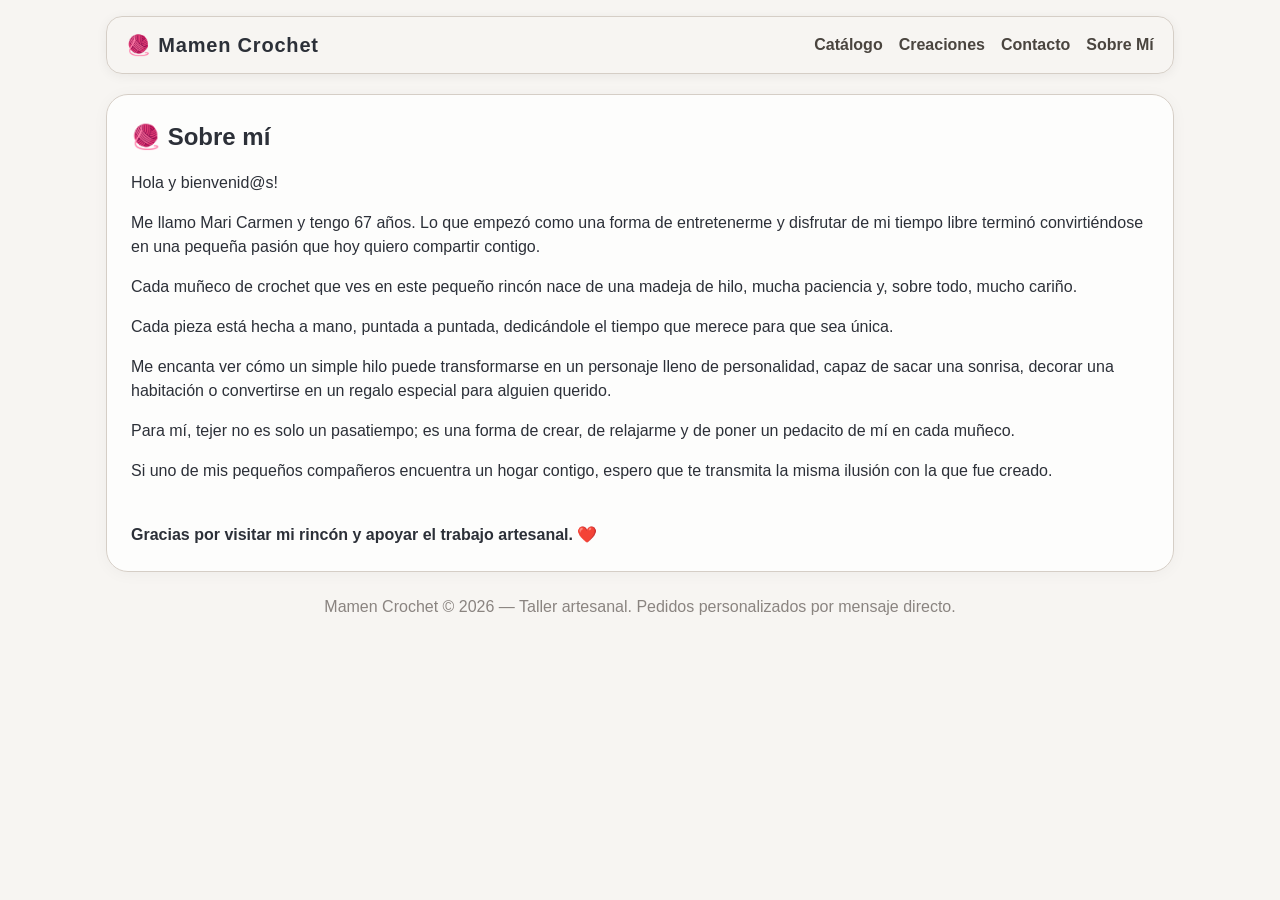
<file: aboutme.html>
<!doctype html>
<html lang="es">
<head>
    <meta charset="UTF-8" />
    <meta name="viewport" content="width=device-width, initial-scale=1.0" />
    <title>Mamen Crochet | Tienda de muñecos de crochet hechos a mano</title>
    <meta name="description" content="Descubre muñecos de crochet hechos a mano, ideales para regalar, decorar o coleccionar. Cada pieza es única y elaborada con cariño." />
    <meta property="og:title" content="Mamen Crochet | Tienda de muñecos de crochet hechos a mano" />
    <meta property="og:description" content="Crochet artesanal y diseños únicos." />
    <meta property="og:image" content="https://mamencrochet.netlify.app/img/iconoCrochet.jpg" />
    <meta property="og:url" content="https://mamencrochet.netlify.app/" />
    <link rel="icon" href="data:image/svg+xml,<svg xmlns='http://www.w3.org/2000/svg' viewBox='0 0 100 100'><text y='.9em' font-size='90'>🧶</text></svg>" />
    <link rel="stylesheet" href="css/style.css" />
</head>
<body>
<canvas id="bg-canvas" aria-hidden="true"></canvas>

<div id="app">
    <header class="site-header">
        <a href="index.html" class="logo">🧶 Mamen Crochet</a>
        <nav class="menu" aria-label="Principal">
            <a href="index.html" data-i18n="navCatalogo">Catálogo</a>
            <a href="gallery.html" data-i18n="navGalery">Creaciones</a>
            <a href="index.html#contacto" data-i18n="navContacto">Contacto</a>
            <a href="aboutme.html" data-i18n="navSobreMi">Sobre Mí</a>
        </nav>
    </header>

        <main>
            <section class="hero">
                <h1>🧶 Sobre mí</h1>
                <p>Hola y bienvenid@s!</p>
                <p>Me llamo Mari Carmen y tengo 67 años. Lo que empezó como una forma de entretenerme y disfrutar de mi tiempo libre terminó convirtiéndose en una pequeña pasión que hoy quiero compartir contigo.</p>
                <p>Cada muñeco de crochet que ves en este pequeño rincón nace de una madeja de hilo, mucha paciencia y, sobre todo, mucho cariño.</p>
                <p>Cada pieza está hecha a mano, puntada a puntada, dedicándole el tiempo que merece para que sea única.</p>
                <p>Me encanta ver cómo un simple hilo puede transformarse en un personaje lleno de personalidad, capaz de sacar una sonrisa, decorar una habitación o convertirse en un regalo especial para alguien querido.</p>
                <p>Para mí, tejer no es solo un pasatiempo; es una forma de crear, de relajarme y de poner un pedacito de mí en cada muñeco.</p>
                <p>Si uno de mis pequeños compañeros encuentra un hogar contigo, espero que te transmita la misma ilusión con la que fue creado.</p>
                <br>
                <strong>Gracias por visitar mi rincón y apoyar el trabajo artesanal. ❤️</strong>
            </section>
        </main>
        <footer>
            <p data-i18n="footer">Mamen Crochet © 2026 — Taller artesanal. Pedidos personalizados por mensaje directo.</p>
        </footer>
    </div>
</body>
</html>
</file>
<file: css/style.css>
/* ═══════════ GENERAL ═══════════ */
:root {
  font-family: Inter, "Segoe UI", Arial, sans-serif;
  color: #2c3038;
  background: #f7f5f2;
  line-height: 1.5;
}

* { box-sizing: border-box; }

body {
  margin: 0;
  min-height: 100vh;
  position: relative;
  color: #2c3038;
  overflow-x: hidden;
}

/* ═══════════ CANVAS THREE.JS ═══════════ */
#bg-canvas {
  position: fixed;
  inset: 0;
  z-index: -1;
  width: 100%;
  height: 100%;
}

/* ═══════════ LAYOUT ═══════════ */
#app {
  max-width: 1100px;
  margin: 0 auto;
  padding: 1rem;
  position: relative;
  z-index: 1;
}

/* ═══════════ HEADER ═══════════ */
.site-header {
  position: sticky;
  top: 0;
  z-index: 3;
  backdrop-filter: blur(10px);
  background: rgba(247, 245, 242, 0.92);
  border: 1px solid #d5cec6;
  border-radius: 16px;
  display: flex;
  align-items: center;
  justify-content: space-between;
  gap: 1rem;
  padding: 0.8rem 1.2rem;
  box-shadow: 0 2px 12px rgba(0, 0, 0, 0.06);
}

.logo {
  font-weight: 700;
  font-size: 1.25rem;
  letter-spacing: 0.04em;
  color: #3a3632;
  text-decoration: none;
  color: inherit;
}

.menu { display: flex; gap: 1rem; }
.menu a { text-decoration: none; color: #4a453f; font-weight: 600; transition: color 0.2s; }
.menu a:hover { color: #b08d57; }

/* ═══════════ BOTÓN IDIOMA ═══════════ */
.lang-btn {
  border: 1px solid #c4bdb4;
  border-radius: 999px;
  padding: 0.4rem 0.9rem;
  background: #fff;
  color: #3a3632;
  cursor: pointer;
  font-weight: 700;
  font-size: 0.85rem;
  letter-spacing: 0.03em;
  transition: all 0.2s;
  white-space: nowrap;
  flex-shrink: 0;
}
.lang-btn:hover {
  background: #3a3632;
  color: #f0ebe4;
  border-color: #3a3632;
}

/* ═══════════ HERO ═══════════ */
.hero {
  margin-top: 1.3rem;
  background: rgba(255, 255, 255, 0.78);
  border: 1px solid #d5cec6;
  border-radius: 22px;
  padding: 1.5rem;
  box-shadow: 0 2px 16px rgba(0, 0, 0, 0.04);
}
.hero h1 { margin: 0 0 0.5rem; color: #2c3038; }

/* ═══════════ TOOLBAR / FILTROS ═══════════ */
.toolbar {
  margin: 1rem 0;
  display: grid;
  grid-template-columns: repeat(auto-fit, minmax(200px, 1fr));
  gap: 1rem;
  background: rgba(255, 255, 255, 0.78);
  border: 1px solid #d5cec6;
  border-radius: 18px;
  padding: 1rem;
}

label {
  display: flex;
  flex-direction: column;
  gap: 0.35rem;
  font-weight: 600;
  color: #4a453f;
}

input[type="search"] {
  border: 1px solid #c4bdb4;
  border-radius: 10px;
  padding: 0.55rem;
  font-size: 0.95rem;
  background: #faf9f7;
  color: #2c3038;
  transition: border-color 0.2s;
  width: 100%;
}
input[type="search"]:focus {
  outline: none;
  border-color: #b08d57;
}

input[type="range"] {
  accent-color: #b08d57;
  width: 100%;
}

.chips { display: flex; flex-wrap: wrap; gap: 0.4rem; align-items: center; }

.chip {
  border: 1px solid #c4bdb4;
  background: #fff;
  border-radius: 999px;
  padding: 0.38rem 0.8rem;
  cursor: pointer;
  font-size: 0.9rem;
  color: #4a453f;
  transition: all 0.2s;
}
.chip:hover { background: #f0ebe4; border-color: #b08d57; }
.chip.active { background: #3a3632; border-color: #3a3632; color: #f0ebe4; }

/* ═══════════ PRODUCTOS ═══════════ */
.products {
  display: grid;
  grid-template-columns: repeat(auto-fit, minmax(220px, 1fr));
  gap: 1rem;
}

.card {
  border: 1px solid #d5cec6;
  border-radius: 16px;
  background: #fff;
  overflow: hidden;
  box-shadow: 0 4px 18px rgba(0, 0, 0, 0.06);
  transition: transform 0.2s, box-shadow 0.2s;
  cursor: pointer;
}
.card:hover {
  transform: translateY(-4px);
  box-shadow: 0 8px 28px rgba(0, 0, 0, 0.10);
}

.card img {
  display: block;
  width: 100%;
  height: 200px;
  object-fit: cover;
  background: #f4f2ef;
}

.card-content { padding: 0.8rem; }

.category {
  font-size: 0.75rem;
  margin: 0;
  color: #b08d57;
  font-weight: 700;
  text-transform: uppercase;
  letter-spacing: 0.06em;
}

.card h2 { margin: 0.3rem 0; font-size: 1.1rem; color: #2c3038; }
.description { margin: 0.3rem 0 0.6rem; color: #6b6560; }
.price { margin: 0; font-weight: 700; color: #3a3632; font-size: 1.05rem; }

.card-actions {
  margin-top: 0.6rem;
  display: flex;
  justify-content: space-between;
  align-items: center;
  color: #6b6560;
}

.card-actions button {
  border: none;
  border-radius: 10px;
  background: #3a3632;
  color: #f0ebe4;
  padding: 0.42rem 0.85rem;
  cursor: pointer;
  font-weight: 600;
  transition: transform 0.15s, background 0.2s;
}
.card-actions button:hover { background: #b08d57; }

/* ═══════════ VARIOS ═══════════ */
.empty {
  background: rgba(255, 255, 255, 0.88);
  border: 1px dashed #c4bdb4;
  padding: 1rem;
  border-radius: 12px;
  color: #6b6560;
}

/* ═══════════ FORMULARIO (CARD) ═══════════ */
.order-form-wrapper {
  margin-top: 1.5rem;
  display: flex;
  justify-content: center;
}

.order-card {
  width: 100%;
  border: 1px solid #d5cec6;
  border-radius: 16px;
  background: #fff;
  overflow: hidden;
  box-shadow: 0 4px 18px rgba(0, 0, 0, 0.06);
  transition: transform 0.2s, box-shadow 0.2s;
}

.order-card:hover {
  transform: translateY(-4px);
  box-shadow: 0 8px 28px rgba(0, 0, 0, 0.10);
}

.order-card-header {
  background: linear-gradient(135deg, #3a3632 0%, #4a453f 100%);
  padding: 1.5rem 1.8rem;
  text-align: center;
  position: relative;
  overflow: hidden;
}

.order-card-header::before {
  content: "";
  position: absolute;
  inset: 0;
  background: radial-gradient(circle at 20% 50%, rgba(176, 141, 87, 0.15) 0%, transparent 60%),
              radial-gradient(circle at 80% 30%, rgba(201, 169, 110, 0.1) 0%, transparent 50%);
  pointer-events: none;
}

.order-card-icon {
  display: inline-flex;
  align-items: center;
  justify-content: center;
  width: 48px;
  height: 48px;
  background: rgba(255, 255, 255, 0.12);
  border-radius: 12px;
  font-size: 1.5rem;
  margin-bottom: 0.6rem;
}

.order-card-header h2 {
  margin: 0 0 0.3rem;
  color: #f0ebe4;
  font-size: 1.35rem;
  font-weight: 700;
  letter-spacing: 0.02em;
}

.order-card-header p {
  margin: 0;
  color: rgba(240, 235, 228, 0.7);
  font-size: 0.9rem;
}

.order-card-body {
  padding: 1.5rem 1.8rem 1.8rem;
}

.form-grid {
  display: grid;
  grid-template-columns: 1fr 1fr;
  gap: 1rem;
}

.form-label {
  display: flex;
  flex-direction: column;
  gap: 0.35rem;
  font-weight: 600;
  color: #4a453f;
  font-size: 0.88rem;
}

.form-label-full {
  grid-column: 1 / -1;
}

.form-label input,
.form-label select,
.form-label textarea {
  border: 1px solid #d5cec6;
  border-radius: 10px;
  padding: 0.6rem 0.75rem;
  font-size: 0.95rem;
  background: #faf9f7;
  color: #2c3038;
  font-family: inherit;
  transition: border-color 0.2s, box-shadow 0.2s;
  width: 100%;
  resize: vertical;
}

.form-label input:focus,
.form-label select:focus,
.form-label textarea:focus {
  outline: none;
  border-color: #b08d57;
  box-shadow: 0 0 0 3px rgba(176, 141, 87, 0.15);
}

.form-label input::placeholder,
.form-label textarea::placeholder {
  color: #b0a99f;
}

.form-label select {
  cursor: pointer;
  appearance: none;
  -webkit-appearance: none;
  background-image: url("data:image/svg+xml,%3Csvg xmlns='http://www.w3.org/2000/svg' width='12' height='8'%3E%3Cpath d='M1 1l5 5 5-5' stroke='%234a453f' stroke-width='1.5' fill='none'/%3E%3C/svg%3E");
  background-repeat: no-repeat;
  background-position: right 0.75rem center;
  padding-right: 2rem;
}

/* — Check-select (dropdown con checkboxes) — */
.check-select {
  position: relative;
  width: 100%;
}

.check-select-toggle {
  display: flex;
  align-items: center;
  justify-content: space-between;
  width: 100%;
  border: 1px solid #d5cec6;
  border-radius: 10px;
  padding: 0.6rem 0.75rem;
  font-size: 0.95rem;
  background: #faf9f7;
  color: #6b6560;
  font-family: inherit;
  cursor: pointer;
  transition: border-color 0.2s, box-shadow 0.2s;
  text-align: left;
}

.check-select-toggle:hover {
  border-color: #b08d57;
}

.check-select.open .check-select-toggle {
  border-color: #b08d57;
  box-shadow: 0 0 0 3px rgba(176, 141, 87, 0.15);
  border-bottom-left-radius: 0;
  border-bottom-right-radius: 0;
}

.check-select-error {
  border-color: #c0392b !important;
  box-shadow: 0 0 0 3px rgba(192, 57, 43, 0.15) !important;
}

.check-select-arrow {
  font-size: 0.8rem;
  transition: transform 0.2s;
  flex-shrink: 0;
  margin-left: 0.5rem;
}

.check-select.open .check-select-arrow {
  transform: rotate(180deg);
}

.check-select-dropdown {
  display: none;
  position: absolute;
  top: 100%;
  left: 0;
  right: 0;
  z-index: 10;
  background: #fff;
  border: 1px solid #b08d57;
  border-top: none;
  border-radius: 0 0 10px 10px;
  max-height: 200px;
  overflow-y: auto;
  box-shadow: 0 8px 20px rgba(0, 0, 0, 0.1);
}

.check-select.open .check-select-dropdown {
  display: block;
}

.check-select-item {
  display: flex;
  align-items: center;
  gap: 0.6rem;
  padding: 0.55rem 0.75rem;
  cursor: pointer;
  transition: background 0.15s;
  font-weight: 400;
  font-size: 0.92rem;
  color: #2c3038;
  flex-direction: row;
}

.check-select-item:hover {
  background: #f5f2ed;
}

.check-select-item input[type="checkbox"] {
  width: 16px;
  height: 16px;
  accent-color: #3a3632;
  cursor: pointer;
  flex-shrink: 0;
}

.check-select-item .check-select-name {
  flex: 0.95;
}

.check-select-item .check-select-price {
  color: #b08d57;
  font-weight: 600;
  font-size: 0.85rem;
  white-space: nowrap;
}

.form-label small {
  font-weight: 400;
  color: #8a8480;
  font-size: 0.78rem;
}

.form-label textarea {
  min-height: 80px;
}

.form-submit {
  margin-top: 1.2rem;
  width: 100%;
  border: none;
  border-radius: 10px;
  padding: 0.75rem 1.5rem;
  background: #3a3632;
  color: #f0ebe4;
  font-weight: 700;
  font-size: 1rem;
  cursor: pointer;
  transition: background 0.2s, transform 0.15s;
  font-family: inherit;
  letter-spacing: 0.02em;
}

.form-submit:hover {
  background: #b08d57;
}

.form-submit:active {
  transform: scale(0.98);
}

.form-submit:disabled {
  opacity: 0.7;
  cursor: not-allowed;
}

footer {
  text-align: center;
  margin: 1.4rem 0 0.6rem;
  color: #8a8480;
}

/* ═══════════ POLÍTICA DE CANCELACIÓN ═══════════ */
.cancellation-policy {
  margin-top: 0.25rem;
}

.policy-text {
  display: flex;
  gap: 0.6rem;
  align-items: flex-start;
  background: #fdf8ef;
  border: 1px solid #e8dcc8;
  border-left: 4px solid #b08d57;
  border-radius: 8px;
  padding: 0.85rem 1rem;
}

.policy-icon {
  font-size: 1.3rem;
  flex-shrink: 0;
  margin-top: 0.1rem;
}

.policy-text p {
  margin: 0;
  font-size: 0.85rem;
  color: #4a453f;
  line-height: 1.5;
  font-weight: 400;
}

.policy-text p em {
  color: #6b6560;
}

.consent-label {
  display: flex !important;
  flex-direction: row !important;
  align-items: center;
  gap: 0.5rem;
  margin-top: 0.7rem;
  font-weight: 400;
  font-size: 0.88rem;
  color: #4a453f;
  cursor: pointer;
}

.consent-label input[type="checkbox"] {
  width: 18px;
  height: 18px;
  accent-color: #3a3632;
  cursor: pointer;
  flex-shrink: 0;
}

.consent-label span {
  line-height: 1.4;
}

.policy-link {
  color: #b08d57;
  text-decoration: underline;
  font-weight: 600;
  transition: color 0.2s;
}

.policy-link:hover {
  color: #8a6e3a;
}

/* ═══════════ MODAL POLÍTICA ═══════════ */
.policy-modal-overlay {
  display: none;
  position: fixed;
  inset: 0;
  z-index: 1000;
  background: rgba(0, 0, 0, 0.55);
  backdrop-filter: blur(4px);
  justify-content: center;
  align-items: center;
  padding: 1rem;
}

.policy-modal-overlay.active {
  display: flex;
}

.policy-modal {
  background: #fff;
  border-radius: 16px;
  max-width: 560px;
  width: 100%;
  max-height: 85vh;
  overflow-y: auto;
  box-shadow: 0 12px 40px rgba(0, 0, 0, 0.2);
  animation: modalIn 0.25s ease-out;
  position: relative;
}

@keyframes modalIn {
  from {
    opacity: 0;
    transform: translateY(20px) scale(0.97);
  }
  to {
    opacity: 1;
    transform: translateY(0) scale(1);
  }
}

.policy-modal-close {
  position: absolute;
  top: 0.8rem;
  right: 0.8rem;
  background: none;
  border: none;
  font-size: 1.5rem;
  color: #f0ebe4;
  cursor: pointer;
  width: 32px;
  height: 32px;
  display: flex;
  align-items: center;
  justify-content: center;
  border-radius: 50%;
  transition: background 0.2s;
  z-index: 1;
}

.policy-modal-close:hover {
  background: rgba(255, 255, 255, 0.15);
}

.policy-modal-header {
  background: linear-gradient(135deg, #3a3632 0%, #4a453f 100%);
  padding: 1.5rem 1.6rem;
  text-align: center;
  border-radius: 16px 16px 0 0;
}

.policy-modal-icon {
  display: inline-flex;
  align-items: center;
  justify-content: center;
  width: 48px;
  height: 48px;
  background: rgba(255, 255, 255, 0.12);
  border-radius: 12px;
  font-size: 1.5rem;
  margin-bottom: 0.5rem;
}

.policy-modal-header h3 {
  margin: 0;
  color: #f0ebe4;
  font-size: 1.2rem;
  font-weight: 700;
  letter-spacing: 0.02em;
}

.policy-modal-body {
  padding: 1.4rem 1.6rem;
}

.policy-modal-body p {
  margin: 0 0 0.8rem;
  font-size: 0.92rem;
  color: #4a453f;
  line-height: 1.55;
}

.policy-modal-body ol {
  margin: 0 0 1rem;
  padding-left: 1.3rem;
}

.policy-modal-body li {
  margin-bottom: 0.6rem;
  font-size: 0.9rem;
  color: #4a453f;
  line-height: 1.5;
}

.policy-modal-body li strong {
  color: #3a3632;
}

.policy-note {
  background: #f5f2ed;
  border-radius: 8px;
  padding: 0.7rem 0.9rem;
  font-size: 0.85rem !important;
  color: #6b6560 !important;
  font-style: italic;
  margin-bottom: 0 !important;
}

.policy-modal-accept {
  display: block;
  width: calc(100% - 3.2rem);
  margin: 0 1.6rem 1.4rem;
  border: none;
  border-radius: 10px;
  padding: 0.7rem 1.5rem;
  background: #3a3632;
  color: #f0ebe4;
  font-weight: 700;
  font-size: 0.95rem;
  cursor: pointer;
  transition: background 0.2s;
  font-family: inherit;
}

.policy-modal-accept:hover {
  background: #b08d57;
}

/* ═══════════ MODAL IMAGEN AMPLIADA ═══════════ */
.image-modal-overlay {
  display: none;
  position: fixed;
  inset: 0;
  z-index: 1000;
  background: rgba(0, 0, 0, 0.6);
  backdrop-filter: blur(6px);
  justify-content: center;
  align-items: center;
  padding: 1.5rem;
}

.image-modal-overlay.active {
  display: flex;
}

.image-modal {
  background: #fff;
  border-radius: 18px;
  max-width: 520px;
  width: 100%;
  max-height: 90vh;
  overflow-y: auto;
  box-shadow: 0 16px 48px rgba(0, 0, 0, 0.25);
  animation: modalIn 0.25s ease-out;
  position: relative;
}

.image-modal-close {
  position: absolute;
  top: 0.7rem;
  right: 0.7rem;
  background: rgba(58, 54, 50, 0.7);
  border: none;
  font-size: 1.5rem;
  color: #f0ebe4;
  cursor: pointer;
  width: 36px;
  height: 36px;
  display: flex;
  align-items: center;
  justify-content: center;
  border-radius: 50%;
  transition: background 0.2s;
  z-index: 2;
}

.image-modal-close:hover {
  background: rgba(176, 141, 87, 0.9);
}

.image-modal-body {
  display: flex;
  justify-content: center;
  align-items: center;
  background: #f4f2ef;
  border-radius: 18px 18px 0 0;
  padding: 2rem 1.5rem;
}

.image-modal-body img {
  display: block;
  max-width: 100%;
  max-height: 55vh;
  object-fit: contain;
  border-radius: 8px;
}

.image-modal-footer {
  padding: 1.2rem 1.5rem 1.5rem;
  text-align: center;
}

.image-modal-footer h3 {
  margin: 0 0 0.4rem;
  font-size: 1.3rem;
  color: #2c3038;
  font-weight: 700;
}

.image-modal-footer p {
  margin: 0 0 0.5rem;
  font-size: 0.92rem;
  color: #6b6560;
  line-height: 1.5;
}

.image-modal-price {
  font-size: 1.15rem !important;
  font-weight: 700;
  color: #b08d57 !important;
  margin-bottom: 0 !important;
}

/* ═══════════ RESPONSIVE ═══════════ */

/* ——— Tablet (≤ 900px) ——— */
@media (max-width: 900px) {
  #app {
    max-width: 100%;
    padding: 0.8rem;
  }

  .products {
    grid-template-columns: repeat(auto-fit, minmax(200px, 1fr));
    gap: 0.8rem;
  }

  .hero {
    padding: 1.2rem;
    border-radius: 18px;
  }

  .hero h1 {
    font-size: 1.4rem;
  }

  .order-card {
    max-width: 100%;
  }

  .order-card-body {
    padding: 1.2rem;
  }
}

/* ——— Móvil (≤ 720px) ——— */
@media (max-width: 720px) {
  #app {
    padding: 0.6rem;
  }

  /* Modal imagen */
  .image-modal-overlay {
    padding: 0.8rem;
  }

  .image-modal {
    border-radius: 14px;
  }

  .image-modal-body {
    padding: 1.2rem 1rem;
    border-radius: 14px 14px 0 0;
  }

  .image-modal-footer {
    padding: 1rem 1.2rem 1.2rem;
  }

  .image-modal-footer h3 {
    font-size: 1.1rem;
  }

  /* Header: logo arriba, menú abajo, carrito al lado del logo */
  .site-header {
    flex-wrap: wrap;
    justify-content: center;
    gap: 0.6rem;
    padding: 0.6rem 0.8rem;
    border-radius: 12px;
  }

  .logo {
    font-size: 1.1rem;
  }

  .menu {
    width: 100%;
    justify-content: center;
    gap: 0.7rem;
  }

  .menu a {
    font-size: 0.88rem;
  }

  .lang-btn {
    padding: 0.35rem 0.7rem;
    font-size: 0.8rem;
  }

  /* Hero */
  .hero {
    margin-top: 0.8rem;
    padding: 1rem;
    border-radius: 14px;
  }

  .hero h1 {
    font-size: 1.2rem;
    line-height: 1.3;
  }

  .hero p {
    font-size: 0.9rem;
  }

  /* Toolbar: todo en una columna */
  .toolbar {
    grid-template-columns: 1fr;
    gap: 0.7rem;
    padding: 0.8rem;
    border-radius: 14px;
  }

  /* Chips más pequeños */
  .chip {
    padding: 0.3rem 0.65rem;
    font-size: 0.82rem;
  }

  /* Productos: una columna en móviles estrechos */
  .products {
    grid-template-columns: 1fr;
    gap: 0.7rem;
  }

  .card {
    border-radius: 12px;
  }

  .card img {
    height: 180px;
  }

  .card-content {
    padding: 0.7rem;
  }

  .card h2 {
    font-size: 1rem;
  }

  .description {
    font-size: 0.85rem;
  }

  .card-actions button {
    padding: 0.38rem 0.7rem;
    font-size: 0.85rem;
  }

  /* Footer */
  footer {
    font-size: 0.85rem;
    margin: 1rem 0 0.5rem;
  }

  /* Formulario card */
  .order-card {
    border-radius: 12px;
  }

  .order-card-header {
    padding: 1.2rem 1rem;
  }

  .order-card-header h2 {
    font-size: 1.15rem;
  }

  .order-card-body {
    padding: 1rem 0.9rem 1.2rem;
  }

  .form-grid {
    grid-template-columns: 1fr;
    gap: 0.75rem;
  }

  .form-submit {
    padding: 0.65rem 1rem;
    font-size: 0.92rem;
  }
}

/* ——— Móvil pequeño (≤ 400px) ——— */
@media (max-width: 400px) {
  #app {
    padding: 0.4rem;
  }

  .site-header {
    padding: 0.5rem 0.6rem;
    border-radius: 10px;
  }

  .logo {
    font-size: 1rem;
  }

  .menu {
    gap: 0.5rem;
  }

  .menu a {
    font-size: 0.8rem;
  }

  .hero h1 {
    font-size: 1.05rem;
  }

  .hero p {
    font-size: 0.82rem;
  }

  .card img {
    height: 150px;
  }

  .card-content {
    padding: 0.6rem;
  }

  .chip {
    padding: 0.25rem 0.55rem;
    font-size: 0.78rem;
  }

  .order-card-header {
    padding: 1rem 0.8rem;
  }

  .order-card-icon {
    width: 40px;
    height: 40px;
    font-size: 1.2rem;
  }

  .order-card-header h2 {
    font-size: 1.05rem;
  }

  .order-card-body {
    padding: 0.8rem 0.7rem 1rem;
  }

  .form-label {
    font-size: 0.82rem;
  }

  .form-label input,
  .form-label select,
  .form-label textarea {
    font-size: 0.88rem;
    padding: 0.5rem 0.65rem;
  }
}

/* ——— Dos columnas en móviles medianos (480–720px) ——— */
@media (min-width: 480px) and (max-width: 720px) {
  .products {
    grid-template-columns: repeat(2, 1fr);
  }
}
</file>
